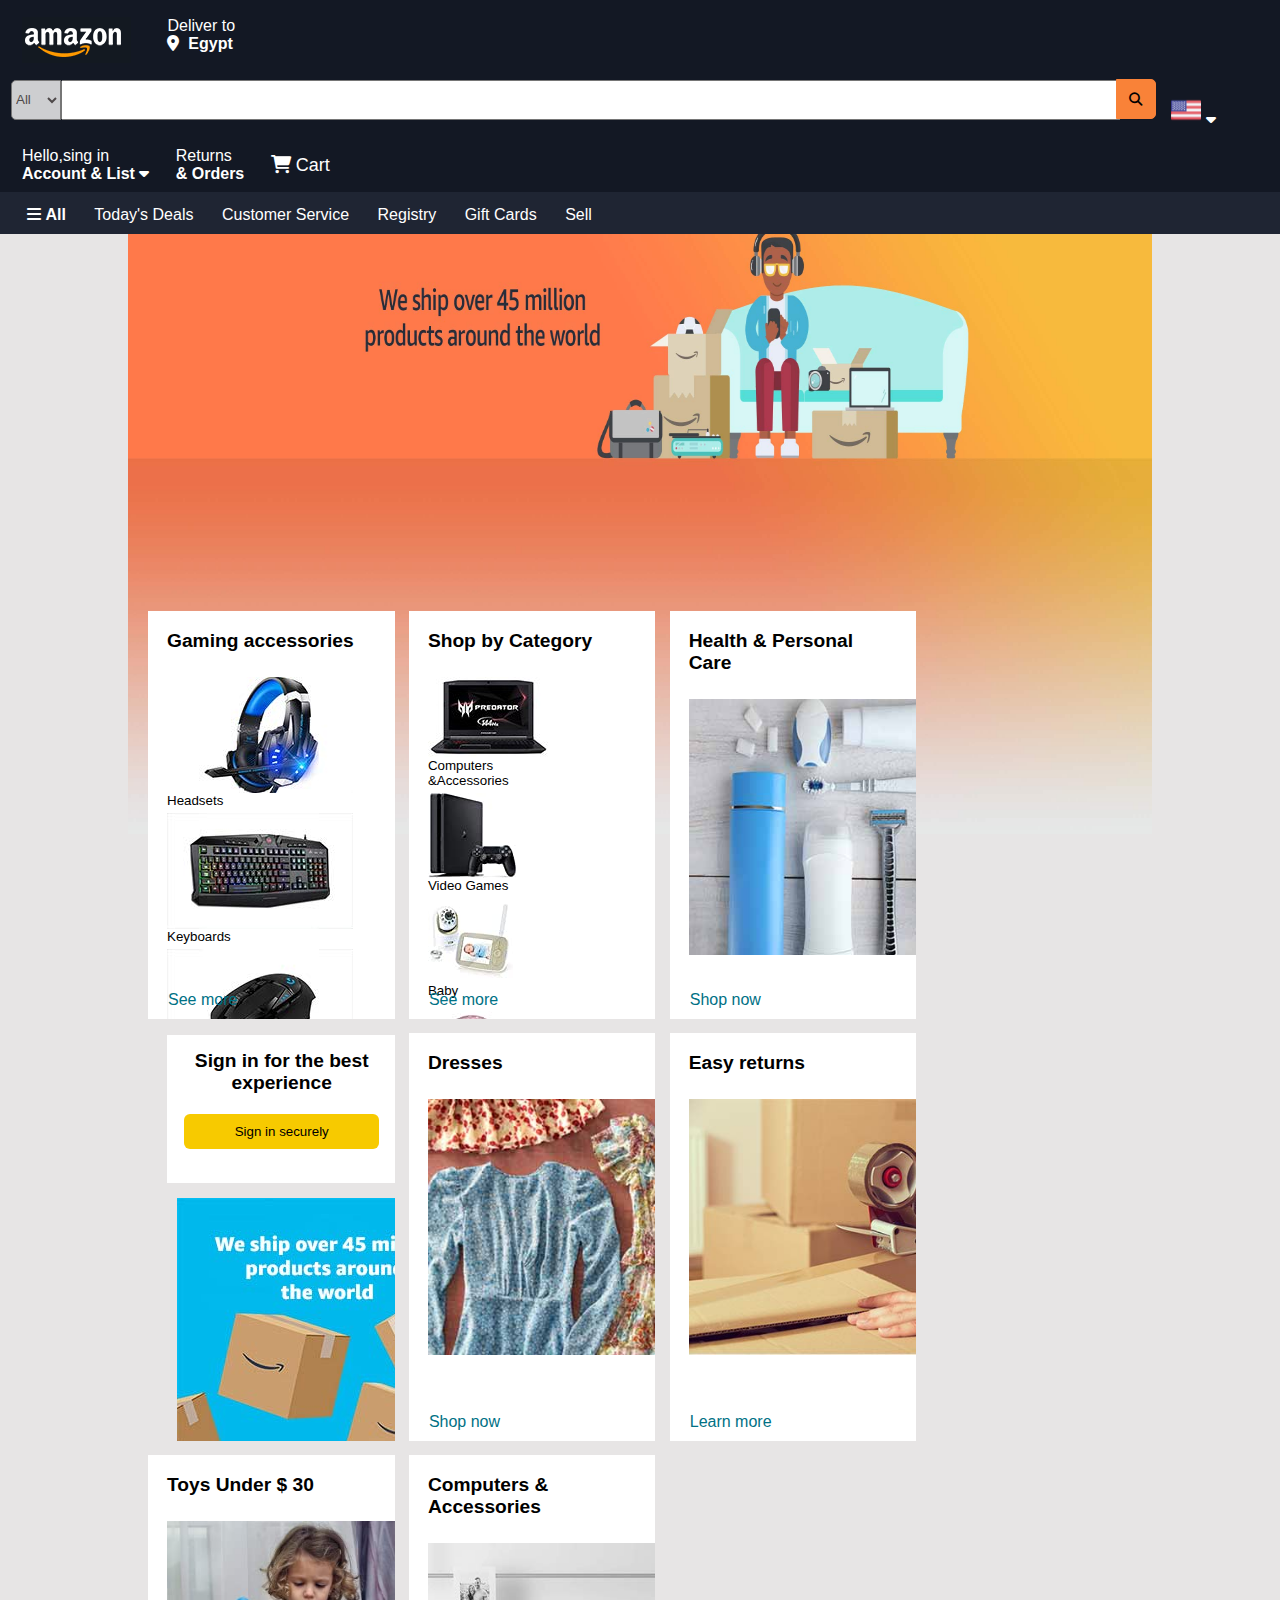
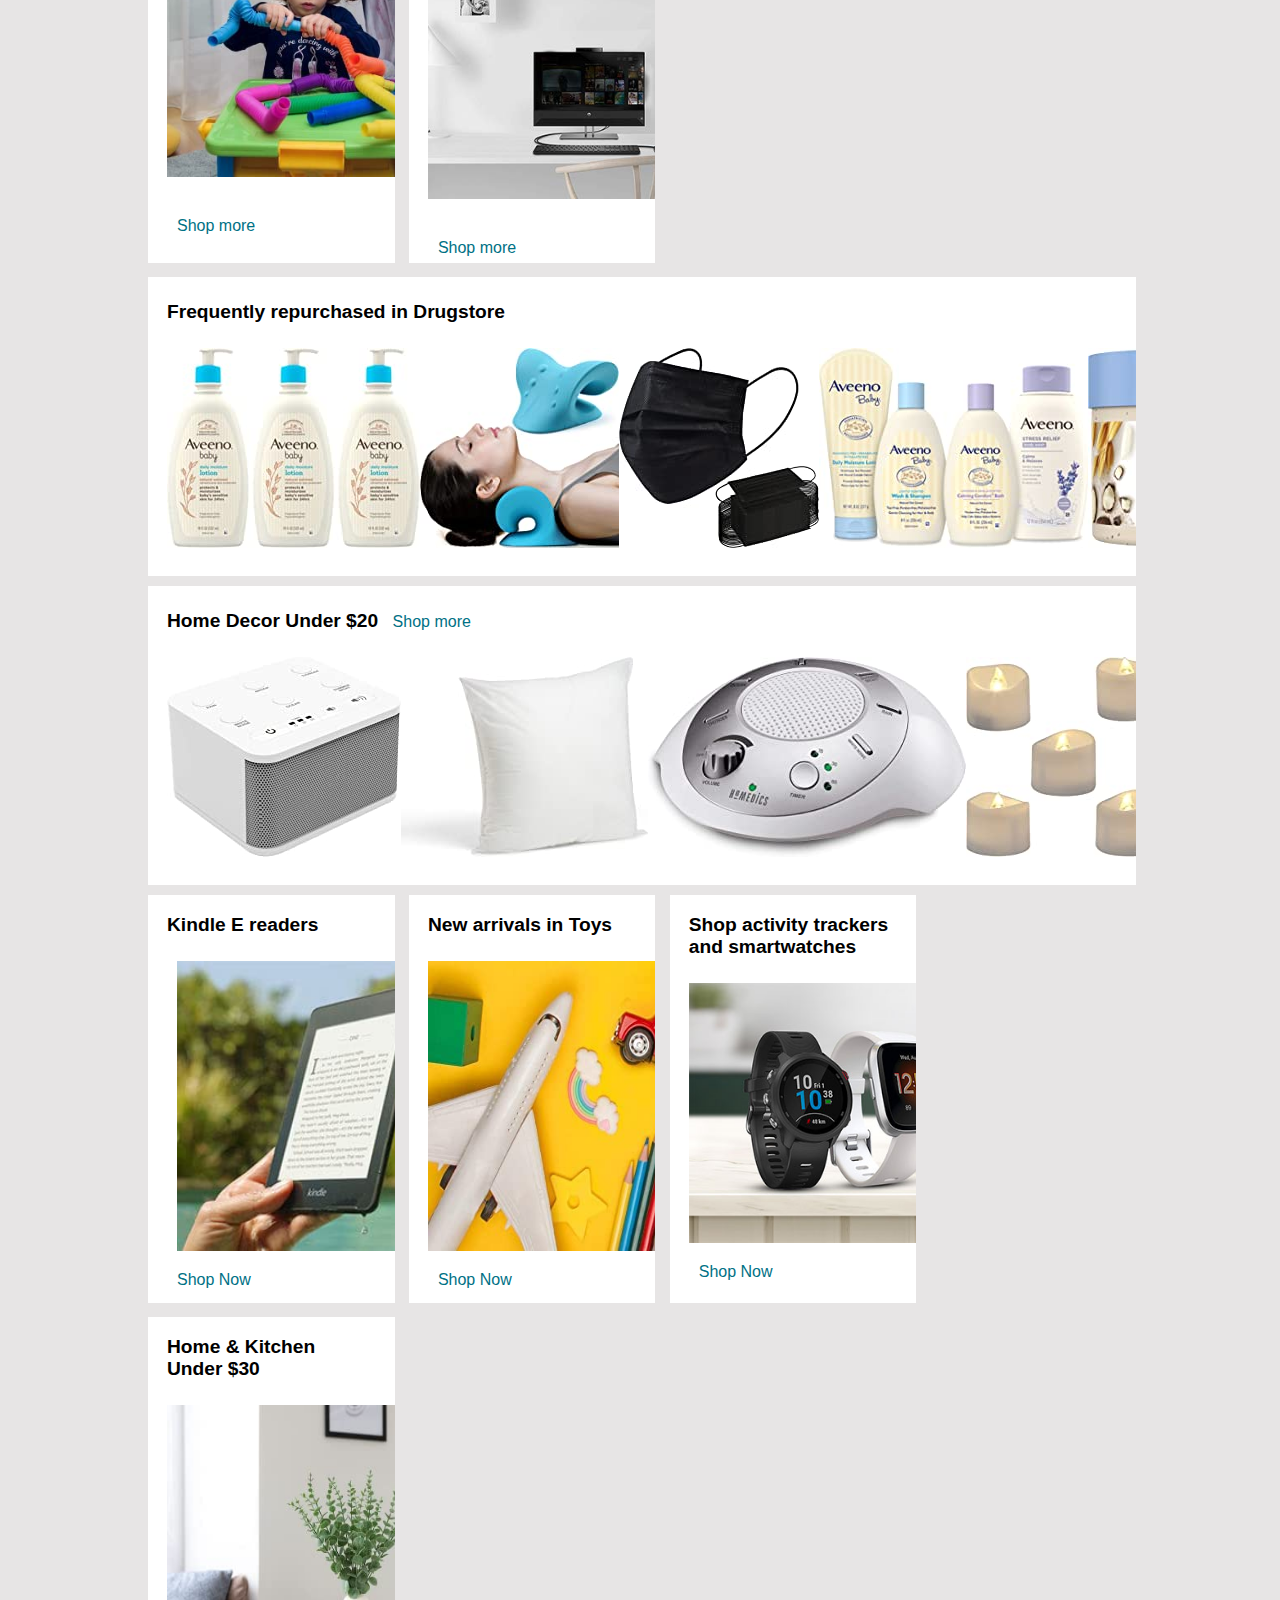
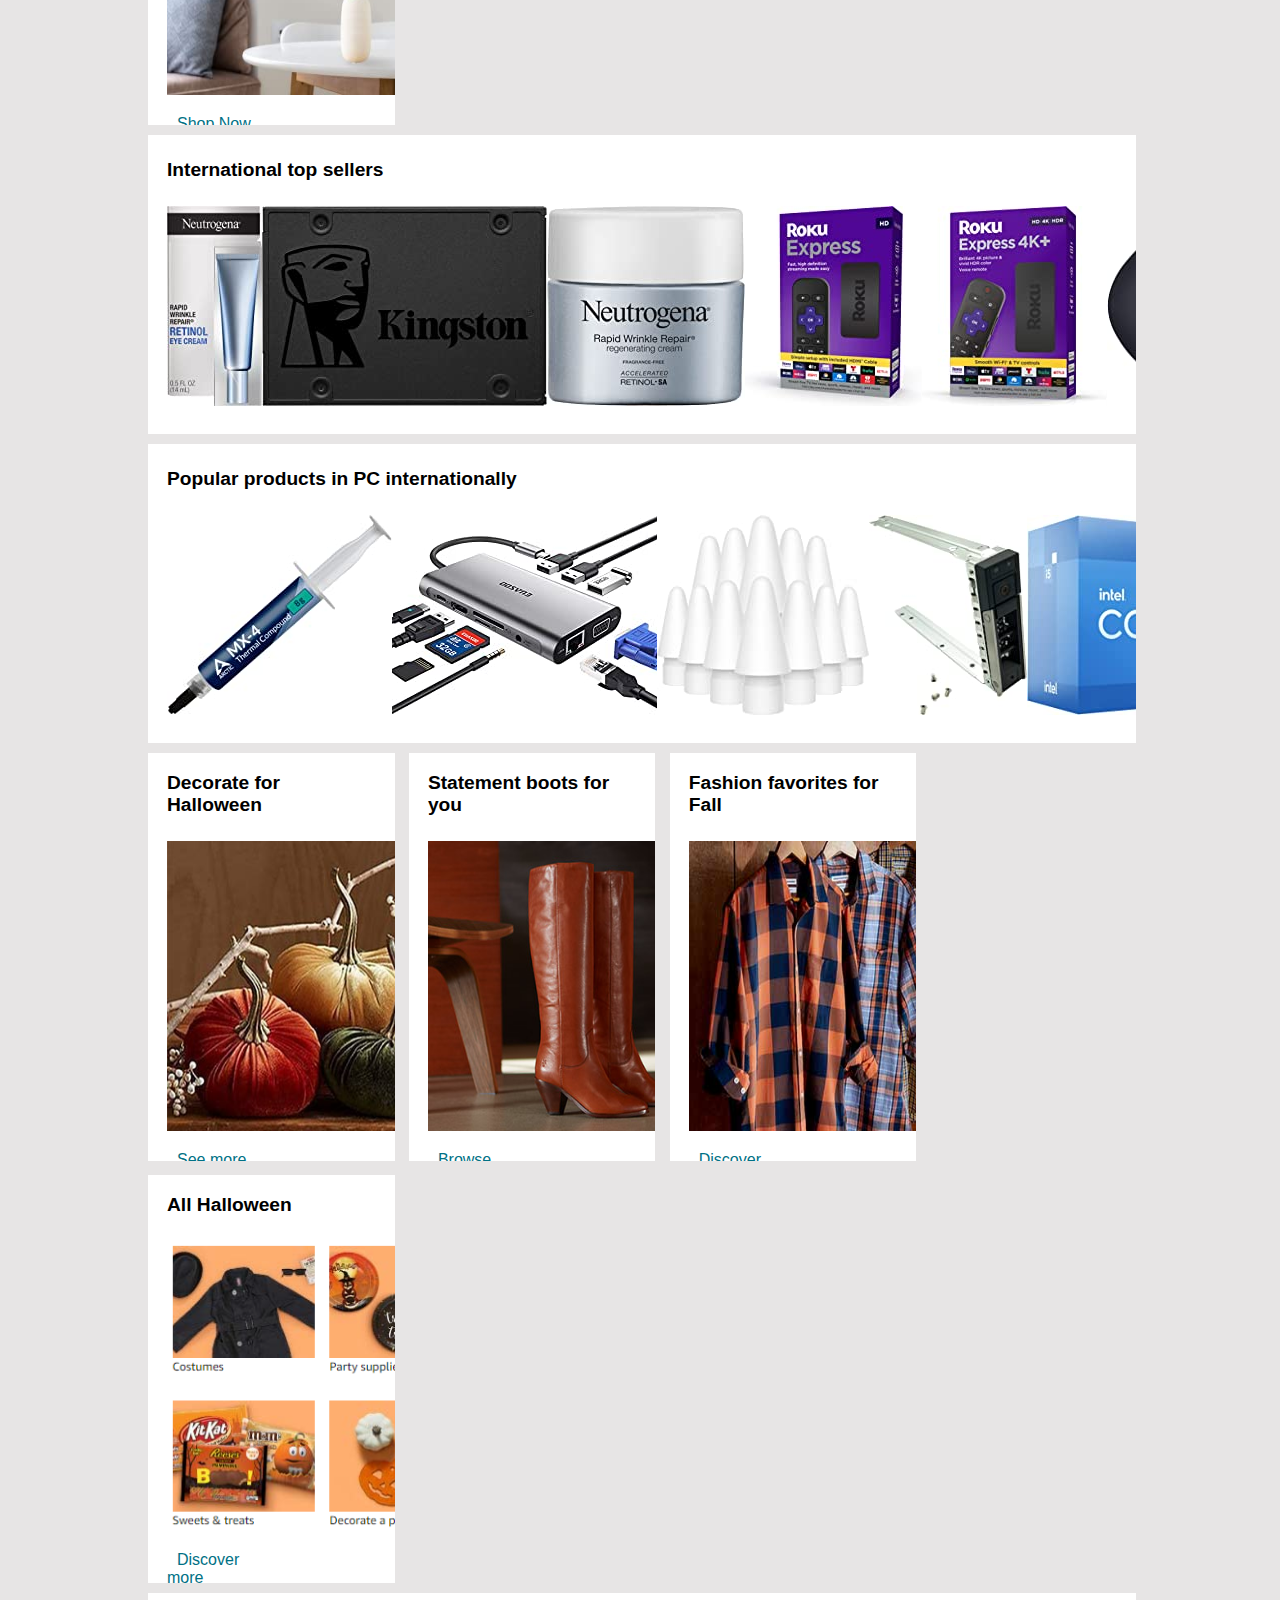
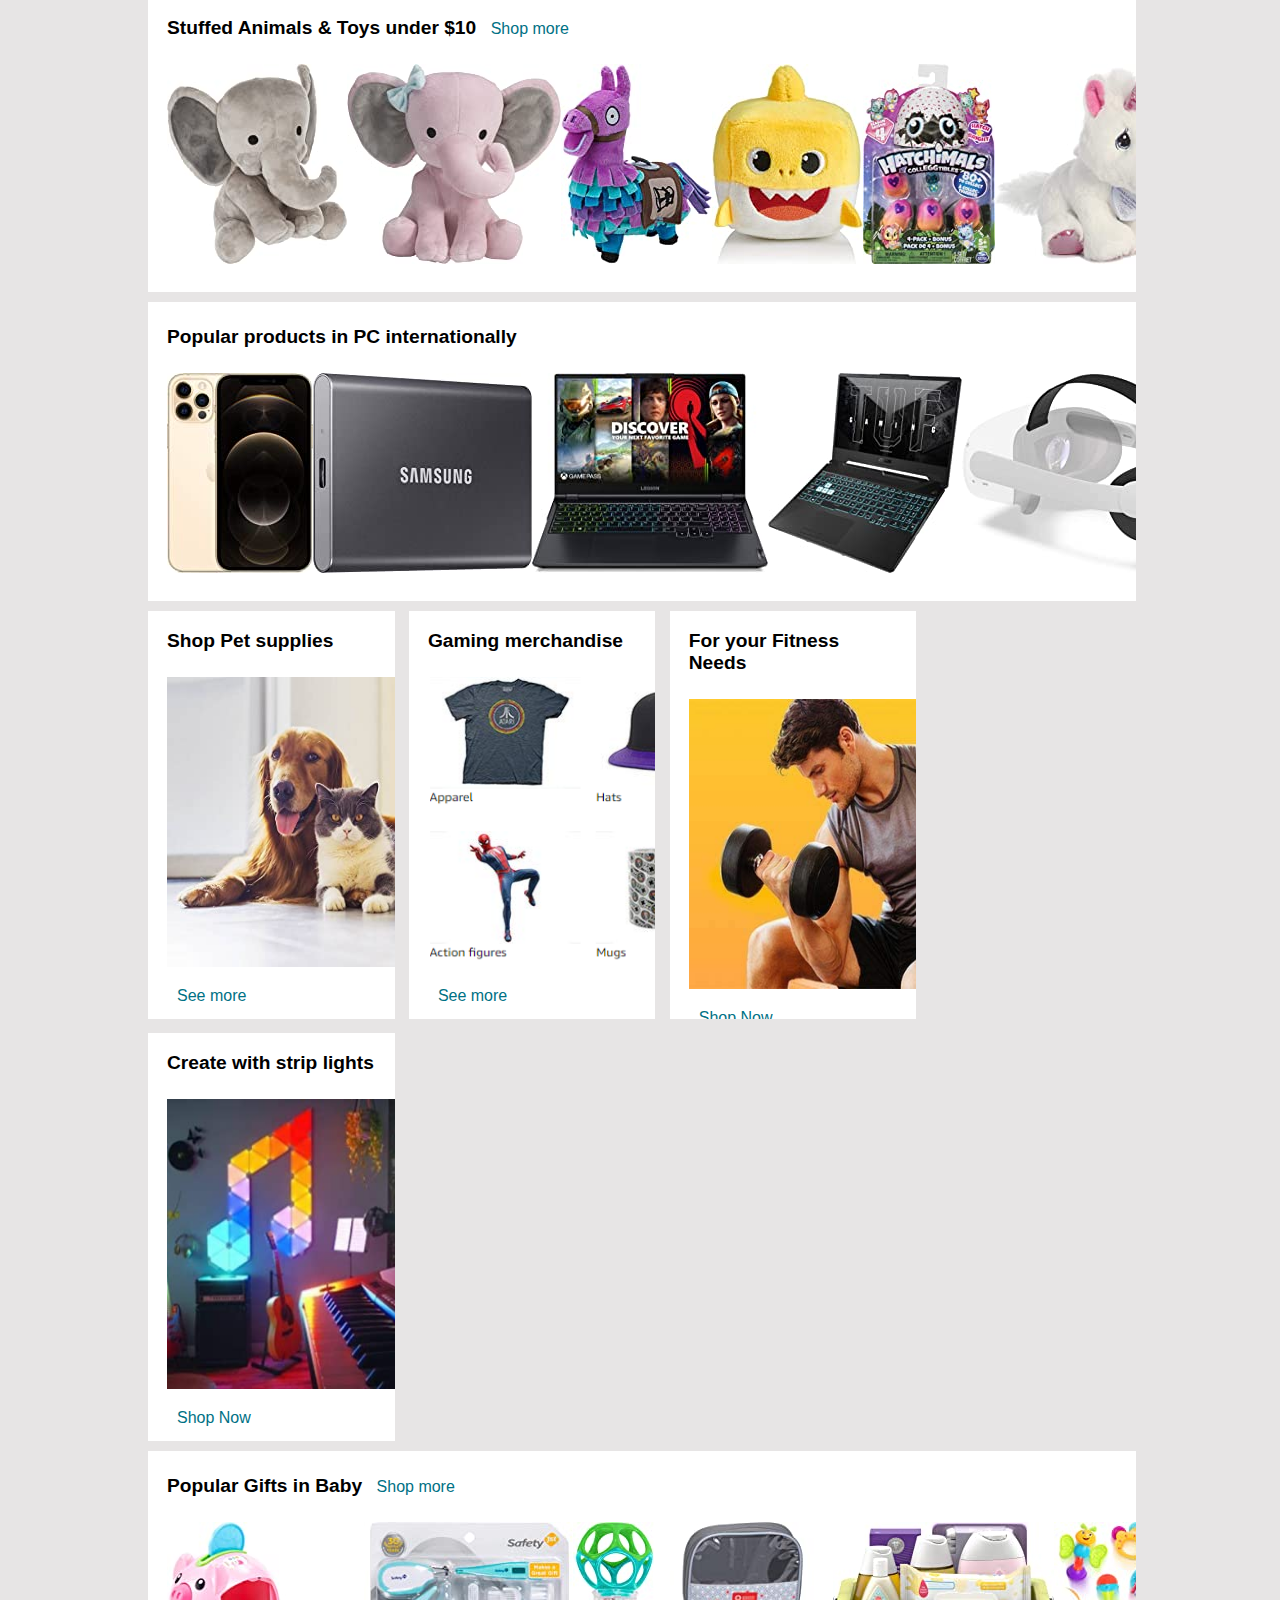
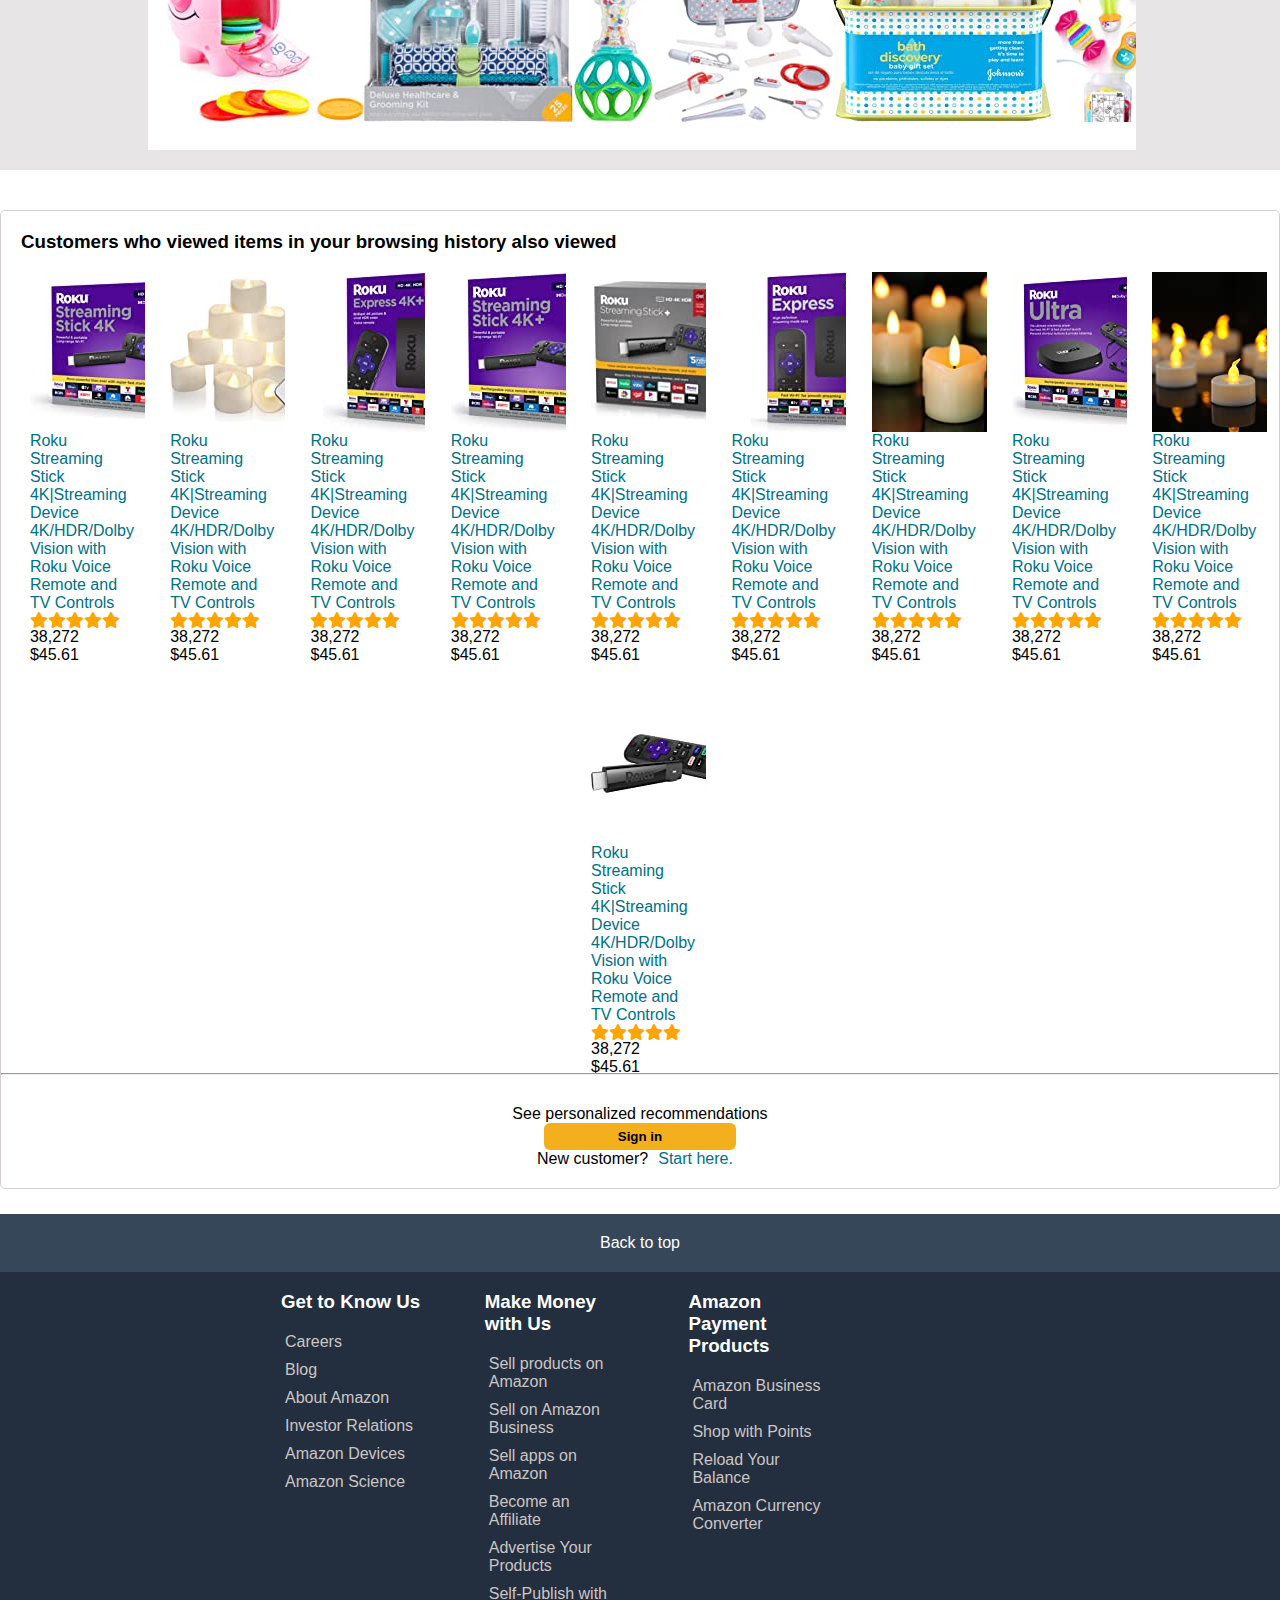
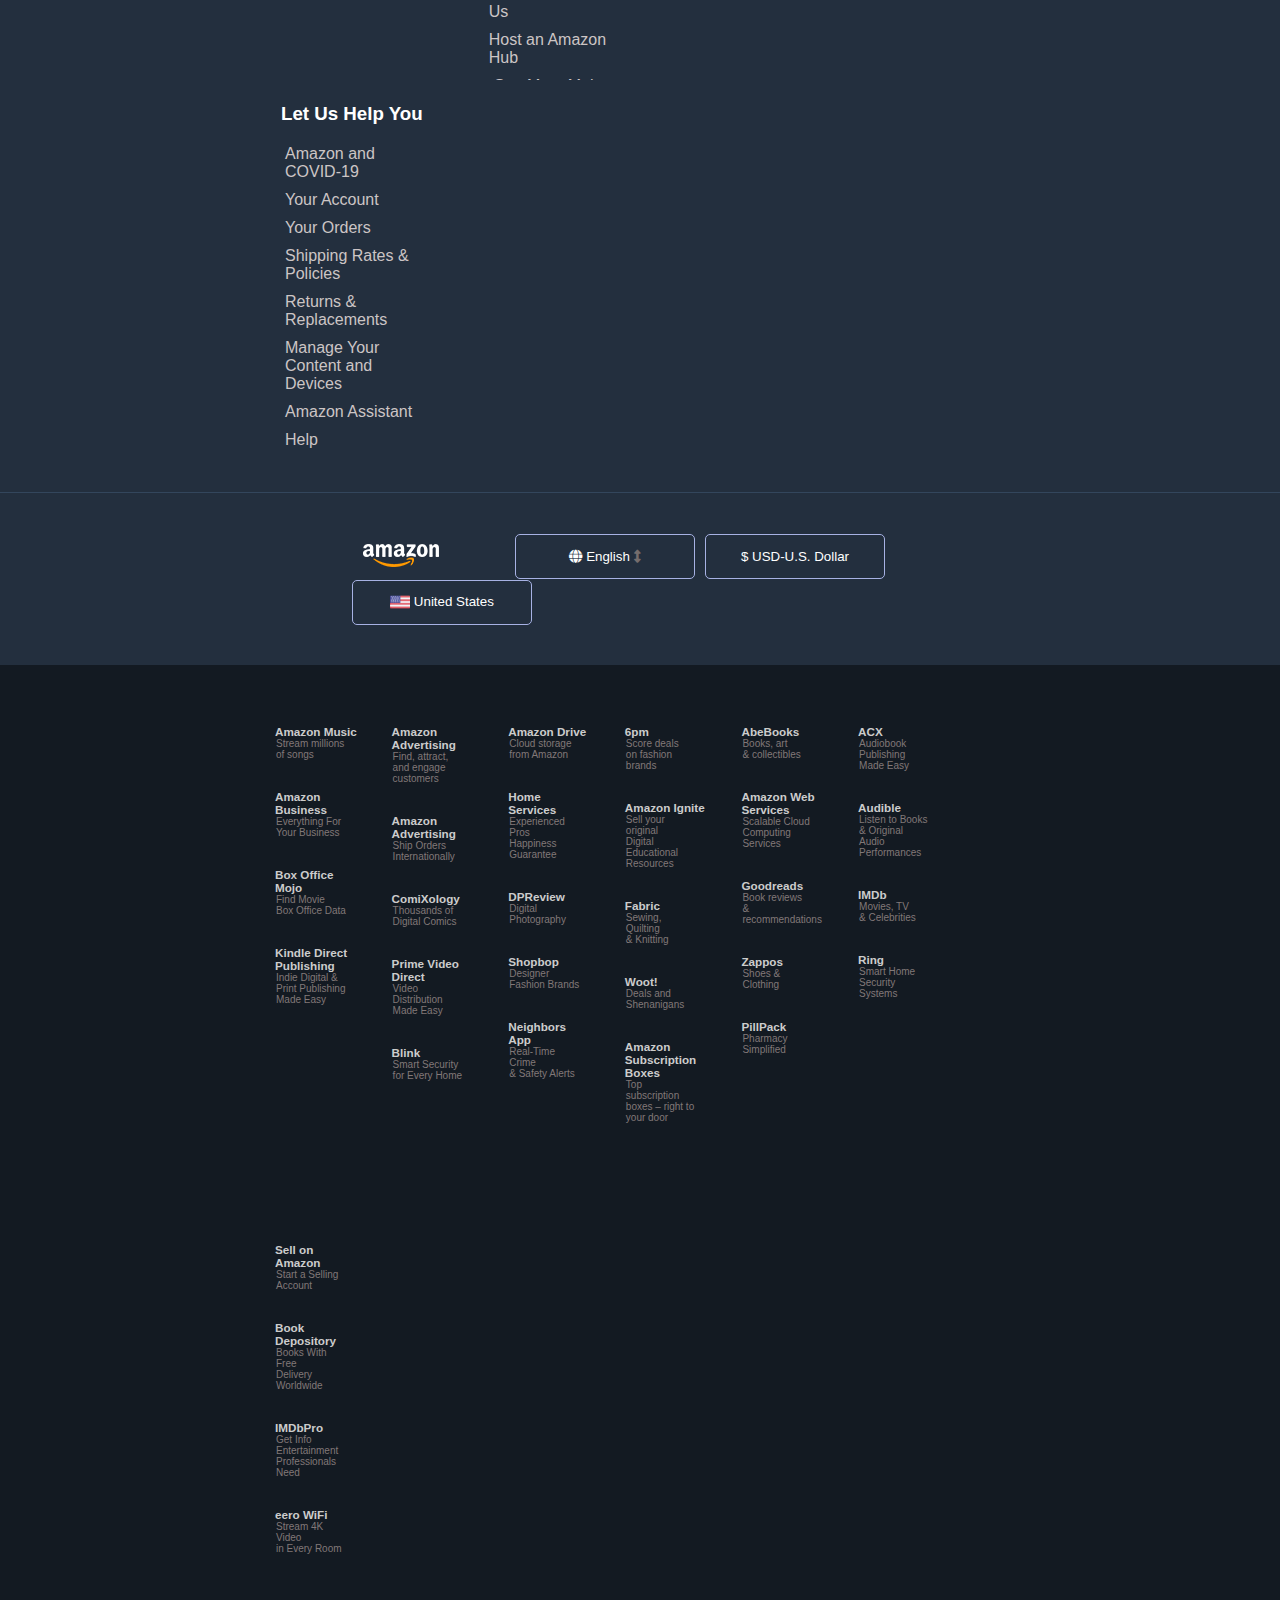
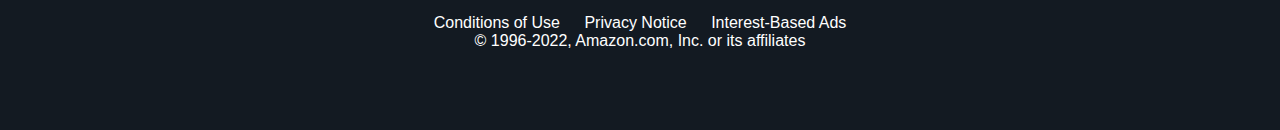
<file: index.html>
<html>
    <head>
        <title>Amazon</title>
        <link rel="stylesheet" href="fontawesome-free-6.2.0-web/css/all.min.css">
        <link rel="stylesheet" href="fontawesome-free-6.2.0-web/css/fontawesome.min.css">
        <link rel="stylesheet" href="style.css">


    </head>
    <body>
 <!--start Navbar1 -->
        <div id="navbar1">
          <div class="img" id="top">
            <a class="amazonimg" href="#"><img src="imges/amazon.jpg" alt="Amazon"></a>
          </div>
          <div>
            <a class="link_Deliverto" href="#" >
              Deliver to
               <span class="icon"><i class="fa-solid fa-location-dot"></i>&nbsp;<b> Egypt</b></span>
            </a>
          </div>

          <div class="search">
            <select >
              <option value="All" >All</option> 
              <option >Women's Fashion</option> 
              <option >All Departments</option>
              <option>Arts &amp; Crafts</option>
              <option >Automotive</option>
              <option >Baby</option>
              <option >Beauty &amp; Personal Care</option>
              <option >Books</option>
              <option >Computers</option>
            </select>
            <input type="search" >
            <button type="submit" ><i class="fa fa-search"></i></button>
          </div>

          <div class="imgusa">
            <a >
              <img src="imges/usa.jpg" width="30px" height="30px" >
              
              <i class="fa-solid fa-caret-down" ></i>
              
            </a>  
          </div>

          <div class="Hello_signin">
            <a href="#" >
              <p  >Hello,sing in</p>
              <p><b> Account & List</b> <i class="fa-solid fa-caret-down " ></i></p>   
            </a>
          </div>

          <div  class="return" >
            <a href="#" >
              <p >Returns</p>
              <p  ><b>& Orders</b> </p>
            </a>
          </div>

          <div class="cart">
            <a href="#" >
              <i class="fa-solid fa-cart-shopping"></i>
            <p >Cart</p>
            </a>            
          </div>
        </div>
<!-- End navbar1 -->
<!-- Start navbar2 -->
        <div id="navbar2" >
          <div class="All_navbar2" >
            <div >
              <a href="#">
                <i class="fa-solid fa-bars"></i>
                <p class="All_navbar2_p1">All</p>
              </a>
            </div>
            
            <div>
              <a href="#" >
                <p >Today's Deals</p>
              </a>
            </div>

            <div >
              <a href="#" >
                <p >Customer Service</p>
              </a>
            </div>

            <div >
              <a href="#" >
                <p >Registry</p>
              </a>
            </div>

            <div >
              <a href="#" >
                <p >Gift Cards</p>
              </a>
            </div>

            <div >
              <a href="#" >
                <p >Sell</p>
              </a>
            </div>
        </div>
      </div>

<!-- End navbar2 -->
<!-- start body img -->
      <div class="img_body">
        <div class="container">
          <div class="image">
            <img src="imges/slider.jpg" width="100%" height="600px" alt="">
          </div>
        </div>
      </div>
<!-- end body img -->
<!-- start of content in body -->
      <div class="imges_body">
        <div class="container">
          <div class="parent">

            <div class="child">

              <h2>Gaming accessories</h2>

              <div>
                <img src="imges/headsets.jpg" >
                <p ><small>Headsets</small> </p>
              </div>

              <div>
                <img src="imges/keyboard.jpg" >
                <p><small>Keyboards</small> </p>
              </div>

              <div>
                <img src="imges/computermice.jpg" >
                <p><small>Computer mice</small> </p>
              </div>

              <div>
                <img src="imges/chair.jpg" >
                <p><small>Chair</small> </p>
              </div>

              <div class="seemore">
                <a href="#"> See more</a>
              </div>
            </div>
            <div class="child">

              <h2>Shop by Category</h2>

              <div>
                <img src="imges/computer&.jpg" >
                <p ><small>Computers &Accessories</small> </p>
              </div>

              <div>
                <img src="imges/videoga.jpg"  >
                <p><small>Video Games</small> </p>
              </div>

              <div>
                <img src="imges/baby.jpg"  >
                <p><small>Baby</small> </p>
              </div>

              <div>
                <img src="imges/toysga.jpg"  >
                <p><small>Toys & Games</small> </p>
              </div>

              <div class="seemore">
                <a href="#" > See more</a>
              </div>
            </div>


            <div class="child">
              <h2>Health & Personal Care</h2>
              <div>
                <img src="imges/health.jpg" width="320px">
              </div>
              <div class="seemore" >
                <a href="#" > Shop now</a>
              </div>
            </div>

            <div class="child securily">
              <div id="buttonsecurily">
                  <h2>Sign in for the best experience</h2>
                  <button ><a href="#">Sign in securely</a></button>  
              </div>
              <div id="imgsecurily">
                <img src="imges/pict.jpg">
              </div>
            </div>

            <div class="child imges_website" >
              <h2>Dresses</h2>
              <div>
                <img src="imges/dress.jpg" width="320px">
              </div>
              <div class="seemore">
                <a href="#" > Shop now</a>
              </div>
            </div>

            <div class="child imges_website" >

              <h2>Easy returns</h2>

              <div>
                <img src="imges/easy.jpg" width="320px">
              </div>

              <div class="seemore">
                <a href="#" >Learn more</a>
              </div>
            </div>

            <div class="child imges_website ">

              <h2>Toys Under $ 30</h2>

              <div>
                <img src="imges/toys.jpg" width="320px">
              </div>

              <div  id="toy" >
                <a href="#" >Shop more</a>
              </div>
            </div>

            <div class="child imges_website" >
              <h2>Computers & Accessories</h2>
              <div>
                <img src="imges/coputers&access.jpg" width="320px">
              </div>
              <div  id="Shopmore_computer">
                <a href="#" >Shop more</a>
              </div>
            </div>

            <div class="child Scrolling_imges" >
            <div>
              <h2>Frequently repurchased in Drugstore</h2>
            </div> 
            <div id="freqimgs" >
              <img src="imges/freq.jpg" >
              <img src="imges/freq2.jpg" >
              <img src="imges/freq3.jpg" >
              <img src="imges/freq4.jpg" >
              <img src="imges/freq5.jpg" >
              <img src="imges/freq6.jpg" >
              <img src="imges/freq7.jpg" >
              <img src="imges/freq8.jpg" >
              <img src="imges/freq9.jpg" >
              <img src="imges/freq10.jpg" >
              <img src="imges/freq11.jpg" >
              <img src="imges/freq12.jpg" >
              <img src="imges/freq13.jpg" >
              <img src="imges/freq14.jpg" >
              <img src="imges/freq15.jpg" >
            </div>             
                
            </div>


            <div class="child Scrolling_imges linkscroll_shopmore" >
              <div>
                <h2 >Home Decor Under $20</h2> 
                  <p ><a href="#" >Shop more</a></p>
              </div> 
              <div id="homescroll" >
                <img src="imges/home.jpg" >
                <img src="imges/home2.jpg" >
                <img src="imges/home3.jpg" >
                <img src="imges/home4.jpg" >
                <img src="imges/home5.jpg" >
                <img src="imges/home6.jpg" >
                <img src="imges/home7.jpg" >
                <img src="imges/home8.jpg" >
                <img src="imges/home9.jpg">
                <img src="imges/home10.jpg" >
                <img src="imges/home11.jpg" >
                <img src="imges/home12.jpg" >
                <img src="imges/home13.jpg" >
                <img src="imges/home15.jpg" >
                <img src="imges/home16.jpg" >
              </div>             
                  
              </div>


              <div class="child imges_website" >

                <h2>Kindle E readers</h2>
  
                <div>
                  <img src="imges/kindle.jpg" style="width:290px; margin-left: 10px;">
                </div>
  
                <div id="kindle">
                  <a href="#" >Shop Now</a>
                </div>
              </div>


              <div class="child imges_website" >

                <h2>New arrivals in Toys</h2>
  
                <div >
                  <img src="imges/new.jpg" style="width:310px; height: 290px;">
                </div>
  
                <div id="new_arrival">
                  <a href="#">Shop Now</a>
                </div>
              </div>


              <div class="child imges_website" >
                <h2>Shop activity trackers and smartwatches</h2>
                <div>
                  <img src="imges/shop.jpg" style="width:310px; height: 260px;">
                </div>
                <div id="shop_activ">
                  <a href="#" >Shop Now</a>
                </div>
              </div>

              <div class="child imges_website" >
                <h2>Home & Kitchen Under $30</h2>
                <div>
                  <img src="imges/kitch.jpg" style="width:310px; height: 290px;">
                </div>
  
                <div id="home_kitchen">
                  <a href="#" >Shop Now</a>
                </div>
              </div>

              <div class="child Scrolling_imges" >
                <div>
                  <h2>International top sellers</h2>
                </div> 
                <div id="internationalscroll" >
                  <img src="imges/inter.jpg" >
                  <img src="imges/inter2.jpg" >
                  <img src="imges/inter3.jpg" >
                  <img src="imges/inter4.jpg" >
                  <img src="imges/inter5.jpg" >
                  <img src="imges/inter6.jpg" >
                  <img src="imges/inter7.jpg" >
                  <img src="imges/inter8.jpg" >
                  <img src="imges/inter9.jpg" >
                  <img src="imges/inter10.jpg" >
                  <img src="imges/inter11.jpg" >
                  <img src="imges/inter12.jpg" >
                  <img src="imges/inter13.jpg" >
                  <img src="imges/inter14.jpg" >
                  <img src="imges/inter15.jpg" >
                  <img src="imges/inter16.jpg" >
                  <img src="imges/inter17.jpg" >

                </div>             
                    
                </div>


                <div class="child Scrolling_imges" >
                  <div>
                    <h2>Popular products in PC internationally</h2>
                  </div> 
                  <div id="popularscroll" >
                    <img src="imges/popular.jpg" >
                    <img src="imges/popular2.jpg" >
                    <img src="imges/popular3.jpg" >
                    <img src="imges/popular4.jpg" >
                    <img src="imges/popular5.jpg" >
                    <img src="imges/popular6.jpg" >
                    <img src="imges/popular7.jpg" >
                    <img src="imges/popular8.jpg" >
                    <img src="imges/popular9.jpg" >
                    <img src="imges/popular10.jpg" >
                    <img src="imges/popular11.jpg" >
                    <img src="imges/popular12.jpg" >
                    <img src="imges/popular13.jpg" >
                    <img src="imges/popular14.jpg" >
                    <img src="imges/popular15.jpg" >
                    <img src="imges/popular16.jpg" >
                    <img src="imges/popular17.jpg" >
                    
                  </div>             
                      
                  </div>

                  <div class="child imges_website" >

                    <h2>Decorate for Halloween</h2>
      
                    <div>
                      <img src="imges/decor.jpg" class="section_hallown" >
                    </div>
      
                    <div id="decort">
                      <a href="#" >See more</a>
                    </div>
                  </div>

                  <div class="child imges_website" >

                    <h2>Statement boots for you</h2>
      
                    <div>
                      <img src="imges/state.jpg" class="section_hallown">
                    </div>
      
                    <div id="statement">
                      <a href="#" >Browse more</a>
                    </div>
                  </div>

                  <div class="child imges_website" >

                    <h2>Fashion favorites for Fall</h2>
      
                    <div>
                      <img src="imges/fashio.jpg" class="section_hallown">
                    </div>
      
                    <div id="fashion" >
                      <a href="#" >Discover your style</a>
                    </div>
                  </div>

                  <div class="child imges_website" >

                    <h2>All Halloween</h2>
      
                    <div>
                      <img src="imges/all.PNG" class="section_hallown">
                    </div>
      
                    <div id="hallown" >
                      <a href="#" >Discover more </a>
                    </div>
                  </div>

                  <div class="child Scrolling_imges linkscroll_shopmore" >
                    <div >
                      <h2 >Stuffed Animals & Toys under $10</h2> 
                        <p ><a href="#" >Shop more</a></p>
                    </div> 
                    <div id="stuffimgs" >
                      <img src="imges/stuff.jpg" >
                      <img src="imges/stuff2.jpg" >
                      <img src="imges/stuff3.jpg" >
                      <img src="imges/stuff4.jpg" >
                      <img src="imges/stuff5.jpg" >
                      <img src="imges/stuff6.jpg" >
                      <img src="imges/stuff7.jpg" >
                      <img src="imges/stuff8.jpg" >
                      <img src="imges/stuff9.jpg" >
                      <img src="imges/stuff10.jpg" >
                      
                    </div>             
                    </div>

                    <div class="child Scrolling_imges" >
                      <div>
                        <h2>Popular products in PC internationally</h2>
                      </div> 
                      <div id="popuPCimgs" >
                        <img src="imges/popit.jpg" >
                        <img src="imges/popit2.jpg" >
                        <img src="imges/popit3.jpg" >
                        <img src="imges/popit4.jpg" >
                        <img src="imges/popit5.jpg" >
                        <img src="imges/popit6.jpg" >
                        <img src="imges/popit7.jpg" >
                        <img src="imges/popit8.jpg" >
                        <img src="imges/popit9.jpg" >
                        <img src="imges/popit10.jpg" >        
                      </div>             
                      </div>

                      <div class="child imges_website" >

                        <h2>Shop Pet supplies</h2>
          
                        <div>
                          <img class="section_shoppet"src="imges/pet.jpg" >
                        </div>
          
                        <div id="shoppet" >
                          <a href="#" >See more </a>
                        </div>
                      </div>

                      <div class="child imges_website" >

                        <h2>Gaming merchandise</h2>
          
                        <div>
                          <img src="imges/gaming.PNG" class="section_shoppet" >
                        </div>
                        <div id="gaming">
                          <a href="#" >See more </a>
                        </div>
                      </div>

                      <div class="child imges_website" >
                        <h2>For your Fitness Needs</h2>
                        <div>
                          <img src="imges/for.jpg" class="section_shoppet">
                        </div>
          
                        <div id="foryou" >
                          <a href="#" >Shop Now </a>
                        </div>
                      </div>

                      <div class="child imges_website" >

                        <h2>Create with strip lights</h2>
          
                        <div>
                          <img src="imges/creat.jpg" class="section_shoppet">
                        </div>
          
                        <div id="create">
                          <a href="#" >Shop Now </a>
                        </div>
                      </div>

                      <div class="child Scrolling_imges linkscroll_shopmore" >
                        <div>
                          <h2>Popular Gifts in Baby</h2> 
                            <p ><a href="#" >Shop more</a></p>
                        </div> 
                        <div id="giftsimgs" >
                          <img src="imges/gift.jpg" >
                          <img src="imges/gift2.jpg" >
                          <img src="imges/gift3.jpg" >
                          <img src="imges/gift4.jpg" >
                          <img src="imges/gift5.jpg" >
                          <img src="imges/gift6.jpg" >
                          <img src="imges/gift7.jpg" >
                          <img src="imges/gift8.jpg" >
                          <img src="imges/gift9.jpg" >
                          <img src="imges/gift10.jpg" >
                          <img src="imges/gift11.jpg" >
                          
                        </div>             
                        </div>
                        <div style="clear:both;"></div>
          </div>
        </div>
      </div>
<!-- End of content in body -->
<!-- start the first section in finall-->

      <div class="customer_viewed">
        <div class="cust_view_contanier">
          <h3 >Customers who viewed items in your browsing history also viewed</h3>
          <div class="child">
            <img src="imges/custom.jpg" alt="">
              <p class="cust_view_pargraph">Roku Streaming Stick 
                4K|Streaming Device
                4K/HDR/Dolby Vision 
                with Roku Voice Remote
                and TV Controls
                <p>
                <i class="fa-solid fa-star"></i><i class="fa-solid fa-star"></i><i class="fa-solid fa-star"></i><i class="fa-solid fa-star"></i><i class="fa-solid fa-star"></i>38,272
              </p>
                <p>
                $45.61
                <p>$22.84 shipping</p>  
          </div>
          <div class="child" >
            <img src="imges/custom2.jpg" alt="">
              <p class="cust_view_pargraph">Roku Streaming Stick 
                4K|Streaming Device
                4K/HDR/Dolby Vision 
                with Roku Voice Remote
                and TV Controls
                <p>
                <i class="fa-solid fa-star"></i><i class="fa-solid fa-star"></i><i class="fa-solid fa-star"></i><i class="fa-solid fa-star"></i><i class="fa-solid fa-star"></i>38,272
              </p>
                <p>
                $45.61
                <p>$22.84 shipping</p>  
          </div>
          <div class="child" >
            <img src="imges/custom3.jpg" alt="">
              <p class="cust_view_pargraph">Roku Streaming Stick 
                4K|Streaming Device
                4K/HDR/Dolby Vision 
                with Roku Voice Remote
                and TV Controls
                <p>
                <i class="fa-solid fa-star"></i><i class="fa-solid fa-star"></i><i class="fa-solid fa-star"></i><i class="fa-solid fa-star"></i><i class="fa-solid fa-star"></i>38,272
              </p>
                <p>
                $45.61
                <p>$22.84 shipping</p>  
          </div>
          <div class="child" >
            <img src="imges/custom4.jpg" alt="">
              <p class="cust_view_pargraph">Roku Streaming Stick 
                4K|Streaming Device
                4K/HDR/Dolby Vision 
                with Roku Voice Remote
                and TV Controls
                <p>
                <i class="fa-solid fa-star"></i><i class="fa-solid fa-star"></i><i class="fa-solid fa-star"></i><i class="fa-solid fa-star"></i><i class="fa-solid fa-star"></i>38,272
              </p>
                <p>
                $45.61
                <p>$22.84 shipping</p>  
          </div>
          <div class="child" >
            <img src="imges/custom5.jpg" alt="">
              <p class="cust_view_pargraph">Roku Streaming Stick 
                4K|Streaming Device
                4K/HDR/Dolby Vision 
                with Roku Voice Remote
                and TV Controls
                <p>
                <i class="fa-solid fa-star"></i><i class="fa-solid fa-star"></i><i class="fa-solid fa-star"></i><i class="fa-solid fa-star"></i><i class="fa-solid fa-star"></i>38,272
              </p>
                <p>
                $45.61
                <p>$22.84 shipping</p>  
          </div>
          <div class="child" >
            <img src="imges/custom6.jpg" alt="">
              <p class="cust_view_pargraph">Roku Streaming Stick 
                4K|Streaming Device
                4K/HDR/Dolby Vision 
                with Roku Voice Remote
                and TV Controls
                <p>
                <i class="fa-solid fa-star"></i><i class="fa-solid fa-star"></i><i class="fa-solid fa-star"></i><i class="fa-solid fa-star"></i><i class="fa-solid fa-star"></i>38,272
              </p>
                <p>
                $45.61
                <p>$22.84 shipping</p>  
          </div>
          <div class="child" >
            <img src="imges/custom7.jpg" alt="">
              <p class="cust_view_pargraph">Roku Streaming Stick 
                4K|Streaming Device
                4K/HDR/Dolby Vision 
                with Roku Voice Remote
                and TV Controls
                <p>
                <i class="fa-solid fa-star"></i><i class="fa-solid fa-star"></i><i class="fa-solid fa-star"></i><i class="fa-solid fa-star"></i><i class="fa-solid fa-star"></i>38,272
              </p>
                <p>
                $45.61
                <p>$22.84 shipping</p>  
          </div>
          <div class="child" >
            <img src="imges/custom8.jpg" alt="">
              <p class="cust_view_pargraph">Roku Streaming Stick 
                4K|Streaming Device
                4K/HDR/Dolby Vision 
                with Roku Voice Remote
                and TV Controls
                <p>
                <i class="fa-solid fa-star"></i><i class="fa-solid fa-star"></i><i class="fa-solid fa-star"></i><i class="fa-solid fa-star"></i><i class="fa-solid fa-star"></i>38,272
              </p>
                <p>
                $45.61
                <p>$22.84 shipping</p>  
          </div>
          <div class="child" >
            <img src="imges/custom9.jpg" alt="">
              <p class="cust_view_pargraph">Roku Streaming Stick 
                4K|Streaming Device
                4K/HDR/Dolby Vision 
                with Roku Voice Remote
                and TV Controls
                <p>
                <i class="fa-solid fa-star"></i><i class="fa-solid fa-star"></i><i class="fa-solid fa-star"></i><i class="fa-solid fa-star"></i><i class="fa-solid fa-star"></i>38,272
              </p>
                <p>
                $45.61
                <p>$22.84 shipping</p>  
          </div>
          <div class="child" >
            <img src="imges/custom10.jpg" alt="">
              <p class="cust_view_pargraph">Roku Streaming Stick 
                4K|Streaming Device
                4K/HDR/Dolby Vision 
                with Roku Voice Remote
                and TV Controls
                <p>
                <i class="fa-solid fa-star"></i><i class="fa-solid fa-star"></i><i class="fa-solid fa-star"></i><i class="fa-solid fa-star"></i><i class="fa-solid fa-star"></i>38,272
              </p>
                <p>
                $45.61
                <p>$22.84 shipping</p>  
          </div>
          <hr>
          <div class="cust_view_signin">
          <p>See personalized recommendations</p>
          <button class="Signin_button">Sign in</button>
          <p>New customer?<a class="cust_view_pargraph">Start here.</a></p>
        </div>
        </div>
    </div>
    <div class="backto_up">
      <a href="#top" style="text-decoration:none">Back to top</a>
    </div>

<!-- end the first section in finall-->
<!-- start first footer -->
    <div class="footer1" >
      <div class="about_amazong">
        <div class="child" >
          <h3>Get to Know Us</h3>
          <a>Careers</a>
          <a>Blog</a>
          <a>About Amazon</a>
          <a>Investor Relations</a>
          <a>Amazon Devices</a>
          <a>Amazon Science</a>
        </div>

        <div class="child" >
          <h3>Make Money with Us</h3>
          <a>Sell products on Amazon</a>
          <a>Sell on Amazon Business</a>
          <a>Sell apps on Amazon</a>
          <a>Become an Affiliate</a>
          <a>Advertise Your Products</a>
          <a>Self-Publish with Us</a>
          <a>Host an Amazon Hub</a>
          <a>›See More Make Money with Us</a>
        </div>

        <div class="child" >
          <h3>Amazon Payment Products</h3>
          <a>Amazon Business Card</a>
          <a>Shop with Points</a>
          <a>Reload Your Balance</a>
          <a>Amazon Currency Converter</a>

        </div>

        <div class="child" >
          <h3>Let Us Help You</h3>
          <a>Amazon and COVID-19</a>
          <a>Your Account</a>
          <a>Your Orders</a>
          <a>Shipping Rates & Policies</a>
          <a>Returns & Replacements</a>
          <a>Manage Your Content and Devices</a>
          <a>Amazon Assistant</a>
          <a>Help</a>
        </div>
      </div>
<!-- end first footer -->
<!-- start second footer -->

      <hr color="#33465c" size="1px">
      <div class="footer2" >
        <div class="logo">
          <img src="imges/log.jpg" >
        </div>

        <div>
          <button>
            <i class="fa-solid fa-globe"></i>
            English 
            <i class="fa-solid fa-up-down"></i>
          </button>
        </div>

        <div>
          <button>
            $ USD-U.S. Dollar
          </button>
        </div>

        <div>
          <button>
            <img class="footer_usaimg"src="imges/usa.jpg" width="20px" height="20px" >
            United States
          </button>
        </div>

      </div>
    </div>

<!-- end second footer -->
<!-- start therd footer -->

<div class="footer3">
  <div class="container" >
    
    <div class="ch1" >

      <div class="row1">
        <h3>Amazon Music</h3>
        <a href="#">Stream millions</a>
        <a href="#">of songs</a>
      </div>
      <div class="row2">
        <h3>Amazon Business</h3>
        <a href="#">Everything For</a>
        <a href="#">Your Business</a> 
      </div>
      <div class="row3">
        <h3>Box Office Mojo</h3>
        <a href="#">Find Movie</a>
        <a href="#">Box Office Data</a>
      </div>
      <div class="row4">
        <h3>Kindle Direct Publishing</h3>
        <a href="#">Indie Digital & Print Publishing</a>
        <a href="#">Made Easy</a>
      </div>

    </div>
    <div class="ch2">
      
      <div class="row1">
        <h3>Amazon Advertising</h3>
        <a href="#">Find, attract, and
          engage customers</a>
      </div>
      <div class="row2">
        <h3>Amazon Advertising</h3>
        <a href="#">Ship Orders
          Internationally</a>
      </div>
      <div class="row3">
        <h3>ComiXology</h3>
        <a href="#">Thousands of
          Digital Comics</a>
      </div>
      <div class="row4">
        <h3>Prime Video Direct</h3>
        <a href="#">Video Distribution</a>
        <a href="#">Made Easy</a>
      </div>

      <div class="row5">
        <h3>Blink</h3>
        <a href="#">Smart Security</a>
        <a href="#">for Every Home</a>
      </div>

    </div>
    <div class="ch3">

      <div class="row1">
        <h3>Amazon Drive</h3>
        <a href="#">Cloud storage</a>
        <a href="#">from Amazon</a>
      </div>
      <div class="row2">
        <h3>Home Services</h3>
        <a href="#">Experienced Pros</a>
        <a href="#">Happiness Guarantee</a>
      </div>
      <div class="row3">
        <h3>DPReview</h3>
        <a href="#">Digital</a>
        <a href="#">Photography</a>
      </div>
      <div class="row4">
        <h3>Shopbop</h3>
        <a href="#">Designer</a>
        <a href="#">Fashion Brands</a>
      </div>

      <div class="row5">
        <h3>Neighbors App</h3>
        <a href="#">Real-Time Crime</a>
        <a href="#">& Safety Alerts</a>
      </div>

    </div>
    <div class="ch4">

      <div class="row1">
        <h3>6pm</h3>
        <a href="#">Score deals</a>
        <a href="#">on fashion brands</a>
      </div>
      <div class="row2">
        <h3>Amazon Ignite</h3>
        <a href="#">Sell your original</a>
        <a href="#">Digital Educational</a>
        <a href="#">Resources</a>
      </div>
      <div class="row3">
        <h3>Fabric</h3>
        <a href="#">Sewing, Quilting</a>
        <a href="#">& Knitting</a>
      </div>
      <div class="row4">
        <h3>Woot!</h3>
          <a href="#">Deals and</a>
          <a href="#">Shenanigans</a>
      </div>
      <div class="row5">
        <h3>Amazon Subscription Boxes</h3>
          <a href="#">Top subscription boxes – right to your door</a>
          
      </div>
    </div>
    <div class="ch5">

      <div class="row1">
        <h3>AbeBooks</h3>
        <a href="#">Books, art</a>
        <a href="#">& collectibles</a>
      </div>
      <div class="row2">
        <h3>Amazon Web Services</h3>
        <a href="#">Scalable Cloud</a>
        <a href="#">Computing Services</a>
      </div>
      <div class="row3">
        <h3>Goodreads</h3>
        <a href="#">Book reviews</a>
        <a href="#">& recommendations</a>
      </div>
      <div class="row4">
        <h3>Zappos</h3>
        <a href="#">Shoes &</a>
        <a href="#">Clothing</a>
      </div>
      <div class="row5">
        
	
        <h3>PillPack</h3>
        <a href="#">Pharmacy Simplified</a>
      </div>

    </div>
    <div class="ch6">

      <div class="row1">
        <h3>ACX</h3>
        <a href="#">Audiobook Publishing</a>
        <a href="#">Made Easy</a>
      </div>
      <div class="row2">
        <h3>Audible</h3>
        <a href="#">Listen to Books & Original</a>
        <a href="#">Audio Performances</a>
      </div>
      <div class="row3">
        <h3>IMDb</h3>
        <a href="#">Movies, TV</a>
        <a href="#">& Celebrities</a>
      </div>
      <div class="row4">
        <h3>Ring</h3>
        <a href="#">Smart Home</a>
        <a href="#">Security Systems</a>
      </div>

    </div>
    <div class="ch7">

      <div class="row1">
        <h3>Sell on Amazon</h3>
        <a href="#">Start a Selling Account</a>
      </div>
      <div class="row2">
        <h3>Book Depository</h3>
        <a href="#">Books With Free</a>
        <a href="#">Delivery Worldwide</a>
      </div>
      <div class="row3">
        <h3>IMDbPro</h3>
        <a href="#">Get Info Entertainment</a>
        <a href="#">Professionals Need</a>
      </div>
      <div class="row4">
        <h3>eero WiFi</h3>
        <a href="#">Stream 4K Video</a>
        <a href="#">in Every Room</a>
      </div>

    </div>

  </div>
  <div class="final_word_inwebset">
    <a >Conditions of Use</a>
      <a >Privacy Notice</a>
      <a >Interest-Based Ads</a>
      <p>&#169; 1996-2022, Amazon.com, Inc. or its affiliates</p>
  </div>
</div>      
<!-- finally end therd footer -->
    </body>
</html>
</file>
<file: style.css>
*{
    margin: 0px;
    padding: 0px;
    list-style: none;
    text-decoration: none;
    box-sizing: revert;
    font-family:'Segoe UI', Tahoma, Geneva, Verdana, sans-serif
  }
  body{
    overflow-x: hidden;
    background-color: rgb(231, 229, 229);
   
  }
  #navbar1 div a:hover,#navbar2 div a:hover{
    border:1px solid white;
  }
  .section_hallown,.section_shoppet{
    width:310px; height: 290px;
  }
  #navbar1{  
    background-color:rgb(19, 24, 36);
    width:100%; 
    vertical-align: top;
    padding: 5px 10px;
    border: 1px solid rgb(19, 24, 36);
    /* overflow: hidden; */
  }
  #navbar1 div{
    display: inline-block;
    vertical-align: top;
  }
  #navbar1 img ,#navbar1 a {
    display: inline-block;
    
  }
  #navbar1 .imgusa a{
    margin-top: 0px;
  }
  #navbar1 div a{
    border: 1px solid rgb(19, 24, 36);
    border-radius: 4px;
    padding: 0px 10px;
    text-decoration: none;
  }
  .imgusa,.amazonimg,.imges_website{
    margin-top: 10px;
  }
  .link_Deliverto{
    display: inline-block;
    color: white;
    text-decoration: none;
    margin-top: 10px;
    margin-left: 10px;
  }
  .link_Deliverto p{
    vertical-align: top;
  }
  .p1_Deliverto{
    color:rgb(198, 193, 193);
    width: 90px;
    margin-bottom: 15px;
  }
  .p2_Deliverto{
    margin-top: -10px;
  }
  .icon{
    display: block;
  }
  .search{
    margin-top: 15px;
  }
  .search select{
    color:rgb(78, 73, 73); 
    background-color:rgb(205, 206, 208);
    width: 50px; 
    height: 40px;
    border-radius: 5px 0px 0px 5px;
  }
  .search input{
    height:40px;
    width:1060px;
    margin-left:-4px;
  }
  .search button{
    background-color:rgb(249, 130, 56);
    height:40px;width:40px ; 
    border-radius: 0px 5px 5px 0px;
     border: 1px solid rgb(249, 130, 56);
     margin-left: -10px;
     padding-top: 2px;
  }
  .search:hover * {
    border: 2px solid rgb(249, 130, 56);
  }
  .img:hover{
     cursor: pointer;
     opacity: 0.90;
  }
  .imgusa a{
    height: 50px;
     margin-top: -10px;
  }
  .imgusa img{
    padding-top: 20px;
  }
  .imgusa div{
    padding-top: 30
  }
  .imgusa i,.Hello_signin a,.return a,.cart a,.All_navbar2 a{
    color: white;
  }
  .Hello_signin, .return{
    margin-top: 20px; 
  }
  .cart{
    font-size: large; margin-top:8px;
  }
  .cart a{
    height: 50px;
  }
  .cart i{
    margin-top:20px;
  }
  .cart p,#navbar2 div{
    display:inline-block
  }
  #navbar2 div a{
    border:1px solid rgb(31, 37, 51)
  }
  #navbar2 div ,#navbar2 a,#navbar2 p{
    display: inline-block;
  }
  #navbar2 {
    background-color: rgb(31, 37, 51);
     height: 42px; 
    display: inline-block;
     width: 100%;
  }
  #navbar2 .All_navbar2{
    margin-left: 15px;
  }
  .All_navbar2 div{
    background-color: rgb(31, 37, 51); 
    margin-top:12px;
    border: 1px solid rgb(31, 37, 51);
  }
  .All_navbar2_p1 {
    font-weight: bold;
  }
  .container{
    width: 80%;
    margin: 0px auto;
  }
  .imges_body{
    margin-top: -19%;
  }
  .parent{
    padding: 20px;
    
  }
  .child{
    padding:19px;
    width: 21.2%;
    margin-right: 1%;
    display: inline-block;
    background-color:white;
    overflow: hidden;
    height: 370px;
    position: relative;
  }   
  .child h2{
    margin-bottom: 20px;
    font-size: larger;
  }
  .imges_body .container .parent .child div{
    width: 49%;
    display: inline-block;
    margin-top: 5px;
  }
  .child i{
    color: orange;
   }
  .child a{
    color: #007185;
    text-decoration: none;
  }
  .seemore {
    position: absolute;
    bottom: 10px;
    left: 10px;
  }
  .securily{
    background-color:transparent; text-align: center;
  }
  .securily #buttonsecurily{
    background-color:white;
     width:110%;
     height: 40%;
     margin-top: -17px; 
   }
   #buttonsecurily h2{
    margin-top: 15px;
    font-size: larger;
    vertical-align: middle;
   }
   #buttonsecurily button{
    width:85%;
    background-color:#F7CA00 ;
    border: none;
     border-radius: 6px; 
     height: 24%;
     
   }

  #buttonsecurily button a{
    color: black;
    text-decoration: none;
  }
   #imgsecurily{
    margin-top: 40px; 
    display: block;
     margin-left: 5%;
     margin-top: 15px;
   }
   #toy ,#Shopmore_computer{
    margin-top: 40px;
     display: block;
  }
  .Scrolling_imges{
    margin-top: 10px; width: 96.5%; height: 29%;
  }
  .linkscroll_shopmore h2,.linkscroll_shopmore p{
    display:inline-block
   }
   #freqimgs, #homescroll,#internationalscroll,
   #popularscroll,#stuffimgs,#popuPCimgs,#giftsimgs{
    width: 1430px; 
    scroll-snap-type: x mandatory;
    overflow-x: scroll;
    display: flex;
  }
  #kindle,#new_arrival,#shop_activ,#home_kitchen,
  #decort,#statement,#fashion,#hallown,#shoppet,#gaming,#foryou,#create{
    margin-top: 20px;
     display: block;
  }
  .customer_viewed{
    text-align: center;
    width: 100%;
    padding: 10px 0px;
    background-color: #fff;
    
   }
  
   .customer_viewed .child{
    width: 7.5%;
    margin-right: 2px;
    text-align: left;
   
   } 
   .customer_viewed h3{
    text-align:left; padding-left: 20px;
   }
   .cust_view_contanier{
    padding-top: 20px; margin-top:30px;
    border: 1px solid rgb(212, 208, 208); border-radius: 5px; 
    margin-bottom: 15px;
  }
  .cust_view_pargraph{
    color: #007185;
  }
  .cust_view_signin{
    text-align:center ; padding-top: 30px; padding-bottom: 20px;
  }
  .Signin_button{
    width:15%;background-color:rgb(243, 175, 29) ;
    border: none; border-radius: 6px; 
    height:3%; font-weight: bold;
  }

  .backto_up{
    text-align: center;
    overflow: hidden;
    padding: 20px 0px;
    background-color: #37475A;
  }
  .backto_up a{
    background-color: #37475A;
    color:white;
    padding: 10px 20px;
    
  }
  .footer1 .child a{
    display: block;
    margin-bottom: 10px;
    color:rgb(204, 197, 197);
    
   }
   .footer1 .child h3{
    margin-bottom: 20px;
    margin-left: 6px;
   }
   .footer1{
    background-color:#232F3E;
   }
   .about_amazong{
    width: 60%; 
    margin: 0px auto;
   }
   .about_amazong .child{
    width:20%;
     background-color: #232F3E;
     color: #fff;
   }
   .footer2{
    width: 45%;
    margin: 0px auto;
    overflow: hidden;
    padding: 40px 0px;
    /* vertical-align: middle; */
  }
   .footer2 > div{
   float: left; 
   }
   .footer2 .logo img{
    margin-right: 60px;
   }
   .footer2 div button{
    margin-top: 1px;
    background-color: transparent;
    padding: 10px 20px;
    color: #fff;
    border: 1px solid  rgb(167, 178, 228);
    margin-right: 10px;
    height: 45;
    width: 180px;
    border-radius: 5px;
   }
   .footer3 .child{
    width:5%;
    background-color: #fff;
   }

   .footer3{
    background-color: #131A22;
    padding: 80px 0px;
   }
   .footer3 .container{
    width: 60%;
   }
   .footer3 .container > div{
    display: inline-block;
    width: 12%;
    padding: 30px 10px;
    color: #ccc;
    font-size: 10px;
    vertical-align: top;
   }
   .footer3 .container > div >div{
    margin: 30px 0px;
    
   }
   .footer3 .container a{
    display: block;
    color:rgb(129, 120, 120);
   }
   .footer3 h3{
    margin-left: 9px;
   }
   .footer3 .container {
     margin-top: -80px;
   }
   .final_word_inwebset{
    color:white; text-align:center;
  }
  .footer_usaimg{
    vertical-align: middle;
  }
  .fa-up-down{
    color:rgb(117, 109, 109);
  }

  a{
    border-radius: 5px;
    padding: 0px 10px;
    
  }
 a:hover{
  text-decoration: underline;
  cursor: pointer;
 }
 .imges_body a:hover,.customer_viewed p:hover{
  color: rgb(236, 45, 45);
 }
</file>
